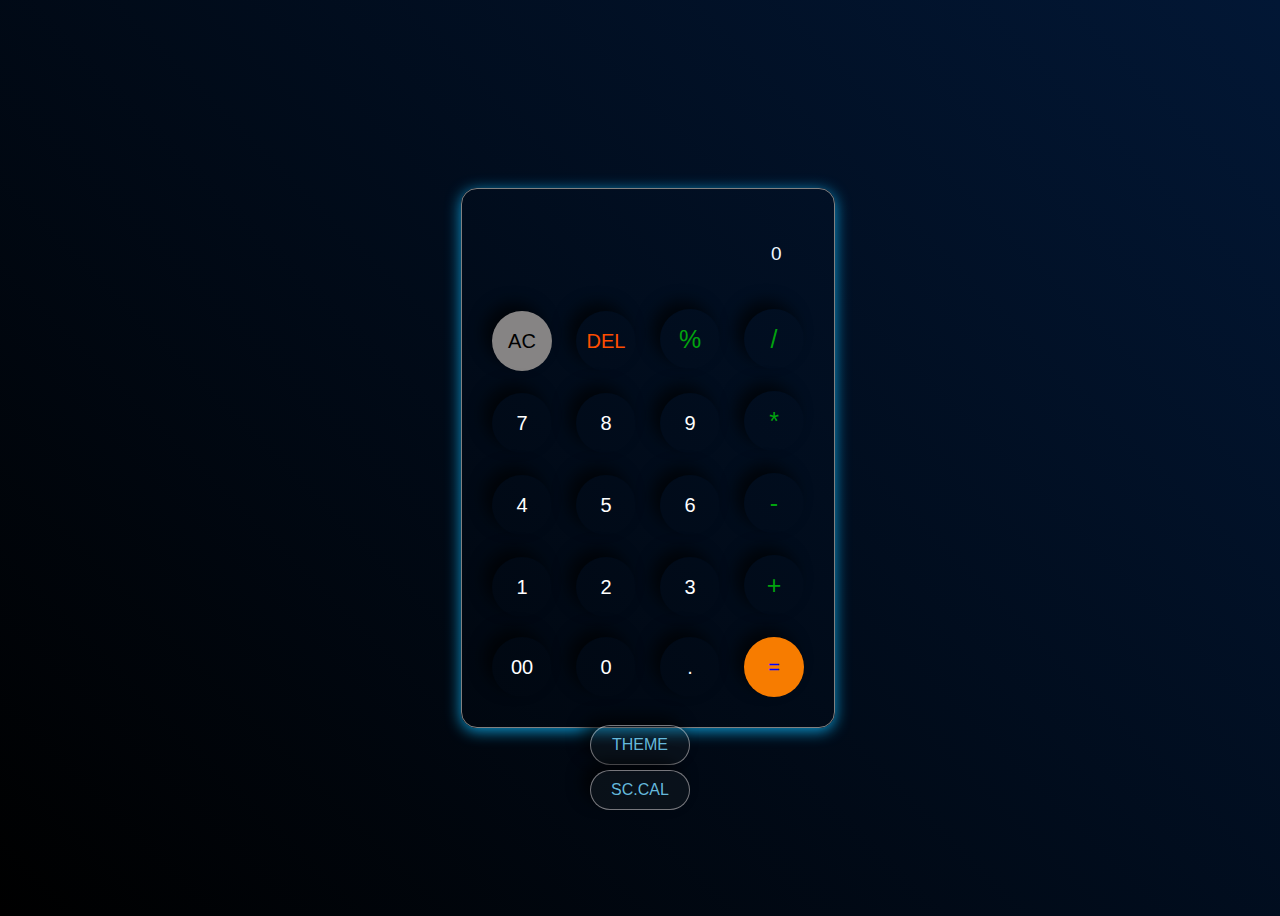
<file: index.htm>
<!DOCTYPE html>
<html lang="en">
<head>
    
    <title>Web Calculator</title>
   <link rel="stylesheet" href="style.css">

   
</head>
<body>
     <div class="calculator">
        <input type="text" placeholder="0" id="inputBox">
        <div>
            <button class="ac">AC</button>
            <button class="del">DEL</button>
           
            <button class="opr">%</button>
            <button class="opr">/</button>
        </div>
        <div>
            <button>7</button>
            <button>8</button>
            <button>9</button>
            <button class="opr">*</button>
        </div>
        <div>
            <button>4</button>
            <button>5</button>
            <button>6</button>
            <button class="opr">-</button>
        </div>
        <div>
            <button>1</button>
            <button>2</button>
            <button>3</button>
            <button class="opr">+</button>
        </div>
        <div>
            <button>00</button>
            <button >0</button>
            <button>.</button>
            <button class="equal">=</button>
        </div>
    </div>
    <div id="btn1">
        <a href="theme3.htm"><button class="btn1">THEME</button></a>
    </div>
    <div id="btn2">
        <a href="sintific.htm"><button class="btn2">SC.CAL</button></a>

    </div>
     <script src="script.js"></script>

    
</body>
</html>
</file>
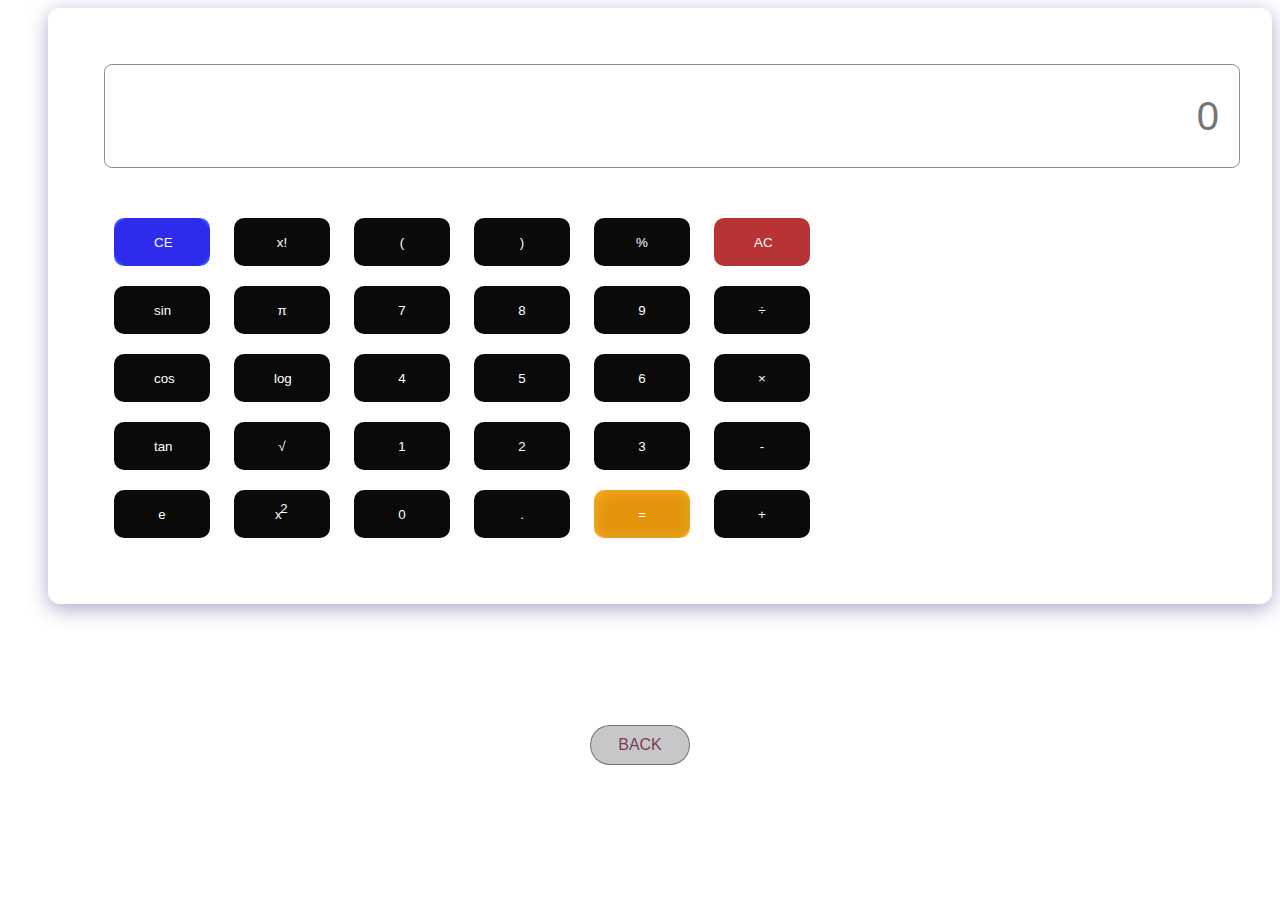
<file: demo.htm>
<!DOCTYPE html>
<html lang="en">
<head>
    <meta charset="UTF-8">
    <meta name="viewport" content="width=device-width, initial-scale=1.0">
    <title>Scientific Calculator</title>
    <style>
        <style>
 body {
    padding: 0;
    margin: 0;
    display: flex;
    justify-content: center;
    align-items: center;
    min-height: 100vh;
    user-select: none;
    background-image: url('john-fowler-aaIN3y2zcMQ-unsplash.jpg');
    background-size: cover;
    background-attachment: fixed;
    backdrop-filter: blur(4.5px);
}

.container {
    margin-left: 2.5em; 
    padding: 56px; 
    border-radius: 12px; 
    box-shadow: 0px 5px 20px rgba(90, 80, 155, 0.497);
}

.content {
    width: 100%;
    margin-top: 2.5em; 
    display: flex;
    justify-content: center;
    align-items: center;
    flex-direction: column;
}

.row button {
    padding: 1em 3em;
    border: none;
    outline: none;
    color: rgb(255, 255, 255);
    background: #111;
    cursor: pointer;
    position: relative;
    z-index: 0;
    border-radius: 16px; 
    height: 48px; 
    width: 96px;
    margin: 10px; 
}

.display #screen {
    margin-bottom: 1em;
    width: 100%;
    height: 100px; 
    font-size: 40px;
    outline: none;
    border: none;
    text-align: right;
    padding-right: 0.5em;
    background: transparent;
    border-radius: 8px; 
    border: 1px solid #1111117a;
}

@media only screen and (max-width: 600px) {
    .container {
        margin: 1em;
        padding: 20px;
    }

    .row button {
        padding: 0.5em 1.8em;
        height: 30px;
        width: 60px;
        font-size: 14px;
    }

    .display #screen {
        height: 50px;
        font-size: 25px;
    }
}

    .row button:hover:before {
  opacity:1;
}

.row button:after {
  z-index: -1;
  content: "";
  position: absolute;
  width: 100%;
  height: 100%;
  background: rgb(11, 10, 10);
  left: 0;
  top: 0;
  border-radius: 10px;
}
#ac::after{
    background: #b83434;
}
#ce::after{
    background: #002affd0;
}
#eval::after{
    background:rgba(255, 157, 0, 0.886);
}
.row button:before {
  content: "";
  background: linear-gradient(
    45deg,
    #ff0000,
    #ff7300,
    #fffb00,
    #48ff00,
    #00ffd5,
    #002bff,
    #7a00ff,
    #ff00c8,
    #ff0000
  );
  position: absolute;
  top: -2px;
  left: -2px;
  background-size: 400%;
  z-index: -1;
  filter: blur(5px);
  width: calc(100% + 4px);
  height: calc(100% + 4px);
  animation: glowingbn5 20s linear infinite;
  opacity: 0;
  transition: opacity 0.3s ease-in-out;
  border-radius: 10px;
}
@keyframes glowingrow button {
  0% {
    background-position: 0 0;
  }
  50% {
    background-position: 400% 0;
  }
  100% {
    background-position: 0 0;
  }
}


 

    #eval {
        background: #0a5067;
        color: #fff;
        box-shadow: inset 5px 5px 8px #66d9ff,
            inset -5px -5px 8px #00ace6;
    }

    #eval:hover {
        box-shadow: inset 5px 5px 8px #00ace6,
            inset -5px -5px 8px #00ace6;
    }

    #ac{
        background: #33cc33;
        color: #fff;
    }

    #ac:hover {
        box-shadow: inset 5px 5px 8px #2eb82e,
            inset -5px -5px 8px #33cc33;
    }

    #ce {
        background: #ff3399;
        color: #fff;
    }

    #ce:hover {
        box-shadow: inset 5px 5px 8px #e60073,
            inset -5px -5px 8px #ff3399;
    }
    #btn2 button{
    background-color:rgba(22, 31, 34, 0.251);

    color: rgba(122, 41, 73, 0.919);
    
    padding: 10px 20px;
    text-align: center;
    
    border: 1px solid rgba(34, 22, 22, 0.469);
    cursor: pointer;
    font-size: 16px;
    border-radius: 50px; 
    margin: 10px;
    width: 100px;
    height: 40px;
    position: absolute;
    bottom:15%;
   left: 0;
   right: 0;
   margin: auto;
}
#btn2 button:hover {
    /* background-color: #45a049; */
    border: 1px solid rgb(255, 255, 255);
    box-shadow: 0 0 5px #96216593,
    0 0 25px #96216593,
    0 0 50px #96216593,
    0 0 100px #822f9089,
    0 0 200px #96216593;
}
</style>
    </style>
</head>
<body>

<div class="container">
    <div class="display">
        <input id="screen" type="text" placeholder="0">
    </div>

    <div class="btns">
        <div class="row">
            <button id="ce" onclick="backspc()">CE</button>
            <button onclick="fact()">x!</button>
            <button class="btn">(</button>
            <button class="btn">)</button>
            <button class="btn">%</button>
            <button id="ac" onclick="clearScreen()">AC</button>
        </div>

        <div class="row">
            <button onclick="calculateTrig('sin')">sin</button>
            <button onclick="insertPi()">π</button>
            <button class="btn">7</button>
            <button class="btn">8</button>
            <button class="btn">9</button>
            <button class="btn" onclick="appendToScreen('/')">÷</button>
        </div>

        <div class="row">
            <button onclick="calculateTrig('cos')">cos</button>
            <button onclick="calculateLog()">log</button>
            <button class="btn">4</button>
            <button class="btn">5</button>
            <button class="btn">6</button>
            <button class="btn" onclick="appendToScreen('*')">×</button>
        </div>

        <div class="row">
            <button onclick="calculateTrig('tan')">tan</button>
            <button onclick="calculateSqrt()">√</button>
            <button class="btn">1</button>
            <button class="btn">2</button>
            <button class="btn">3</button>
            <button class="btn" onclick="appendToScreen('-')">-</button>
        </div>

        <div class="row">
            <button onclick="insertE()">e</button>
            <button onclick="calculatePow()">x<span style="position: relative; bottom: .4em; right: .1em;">2</span></button>
            <button class="btn">0</button>
            <button class="btn" onclick="appendToScreen('.')">.</button>
            <button id="eval" onclick="evaluateExpression()">=</button>
            <button class="btn" onclick="appendToScreen('+')">+</button>
        </div>
    </div>
</div>

<div id="btn2">
    <a href="index.htm"><button class="btn2">BACK​</button></a>
</div>

<script>
function clearScreen() {
    document.getElementById('screen').value = '';
}

function calculateTrig(trigFunction) {
    var inputValue = parseFloat(document.getElementById('screen').value);
    if (!isNaN(inputValue)) {
        // Convert the angle to radians
        var angleInRadians = inputValue * (Math.PI / 180);

        switch (trigFunction) {
            case 'sin':
                document.getElementById('screen').value = Math.sin(angleInRadians).toFixed(4);
                break;
            case 'cos':
                document.getElementById('screen').value = Math.cos(angleInRadians).toFixed(4);
                break;
            case 'tan':
                document.getElementById('screen').value = Math.tan(angleInRadians).toFixed(4);
                break;
            default:
                break;
        }
    } else {
        document.getElementById('screen').value = 'Invalid input';
    }
}

function calculateLog() {
    var inputValue = parseFloat(document.getElementById('screen').value);
    if (!isNaN(inputValue) && inputValue > 0) {
        document.getElementById('screen').value = Math.log10(inputValue).toFixed(4);
    } else {
        document.getElementById('screen').value = 'Invalid input';
    }
}

function calculateSqrt() {
    var inputValue = parseFloat(document.getElementById('screen').value);
    if (!isNaN(inputValue) && inputValue >= 0) {
        document.getElementById('screen').value = Math.sqrt(inputValue).toFixed(4);
    } else {
        document.getElementById('screen').value = 'Invalid input';
    }
}

function calculatePow() {
    var inputValue = parseFloat(document.getElementById('screen').value);
    document.getElementById('screen').value = Math.pow(inputValue, 2).toFixed(4);
}

function insertE() {
    document.getElementById('screen').value += Math.E.toFixed(4);
}

function insertPi() {
    document.getElementById('screen').value += Math.PI.toFixed(4);
}

function appendToScreen(value) {
    document.getElementById('screen').value += value;
}

function evaluateExpression() {
    try {
        document.getElementById('screen').value = eval(document.getElementById('screen').value).toFixed(4);
    } catch (error) {
        document.getElementById('screen').value = 'Error';
    }
}
</script>

</body>
</html>
</file>
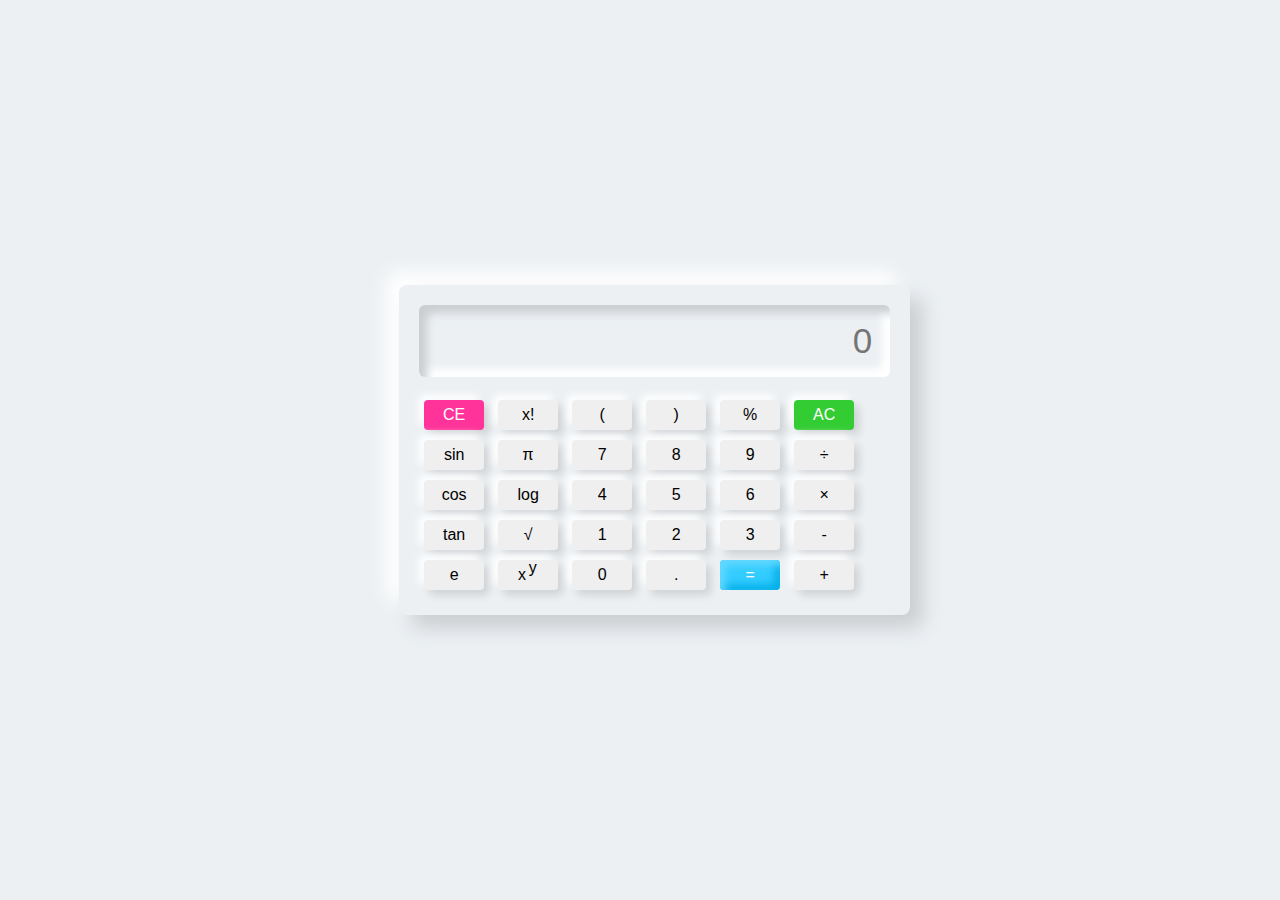
<file: sin.htm>
<!-- //sin.htm -->
<!DOCTYPE html>
<html lang="en">

<head>
    <meta charset="UTF-8">
    <meta name="viewport" content="width=device-width, initial-scale=1.0">
    <title>Nemorphism calci</title>
    <link rel="stylesheet" type="text/css"
        href="https://stackpath.bootstrapcdn.com/font-awesome/4.7.0/css/font-awesome.min.css">
</head>
<style>
    body {
        padding: 0;
        margin: 0;
        display: flex;
        justify-content: center;
        align-items: center;
        min-height: 100vh;
        user-select: none;
        background: #ecf0f3;
    }

    .container {
        margin-left: 1.8em;
        padding: 20px;
        border-radius: 8px;
        box-shadow: 13px 13px 20px #cbced1,
            -13px -13px 20px #ffffff;
    }

    .content {
        width: 100%;
        margin-top: 1.7em;
        display: flex;
        justify-content: center;
        align-items: center;
        flex-direction: column;
    }

    .row button {
        width: 60px;
        height: 30px;
        font-size: 16px;
        border: none;
        outline: none;
        margin: 5px;
        border-radius: 4px;
        transition: .1s;
        box-shadow: 5px 5px 8px #00000020,
            -5px -5px 8px #ffff;
    }

    .row button:hover {
        box-shadow: inset 5px 5px 8px rgba(16, 16, 16, .1),
            inset -5px -5px 8px #fff;
        background: #fff;
    }

    .display #screen {
        margin-bottom: .5em;
        width: auto;
        height: 70px;
        font-size: 35px;
        outline: none;
        border: none;
        text-align: right;
        padding-right: .5em;
        background: #ecf0f3;
        border-radius: 6px;
        box-shadow: inset 8px 8px 8px #cbced1,
            inset -8px -8px 8px #ffffff;
    }

    #eval {
        background: #33ccff;
        color: #fff;
        box-shadow: inset 5px 5px 8px #66d9ff,
            inset -5px -5px 8px #00ace6;
    }

    #eval:hover {
        box-shadow: inset 5px 5px 8px #00ace6,
            inset -5px -5px 8px #00ace6;
    }

    #ac {
        background: #33cc33;
        color: #fff;
    }

    #ac:hover {
        box-shadow: inset 5px 5px 8px #2eb82e,
            inset -5px -5px 8px #33cc33;
    }

    #ce {
        background: #ff3399;
        color: #fff;
    }

    #ce:hover {
        box-shadow: inset 5px 5px 8px #e60073,
            inset -5px -5px 8px #ff3399;
    }
</style>

<body>

    <div class="container">
        <div class="display">
            <input id="screen" type="text" placeholder="0">
        </div>

        <div class="btns">
            <div class="row">
                <button id="ce" onclick="backspc()">CE</button>
                <button onclick="fact()">x!</button>
                <button class="btn">(</button>
                <button class="btn">)</button>
                <button class="btn">%</button>
                <button id="ac" onclick="screen.value=''">AC</button>
            </div>

            <div class="row">
                <button onclick="sin()">sin</button>
                <button onclick="pi()">π</button>
                <button class="btn">7</button>
                <button class="btn">8</button>
                <button class="btn">9</button>
                <button class="btn">÷</button>
            </div>

            <div class="row">
                <button onclick="cos()">cos</button>
                <button onclick="log()">log</button>
                <button class="btn">4</button>
                <button class="btn">5</button>
                <button class="btn">6</button>
                <button class="btn">×</button>
            </div>

            <div class="row">
                <button onclick="tan()">tan</button>
                <button onclick="sqrt()">√</button>
                <button class="btn">1</button>
                <button class="btn">2</button>
                <button class="btn">3</button>
                <button class="btn">-</button>
            </div>

            <div class="row">
                <button onclick="e()">e</button>
                <button onclick="pow()">x <span style="position: relative; bottom: .4em; right: .1em;">y</span>
                </button>
                <button class="btn">0</button>
                <button class="btn">.</button>
                <button id="eval" onclick="screen.value=eval(screen.value)">=</button>
                <button class="btn">+</button>
            </div>
        </div>
    </div>
</body>
<script>
    var screen = document.querySelector('#screen');
    var btn = document.querySelectorAll('.btn');

    /*============ For getting the value of btn, Here we use for loop ============*/
    for (item of btn) {
        item.addEventListener('click', (e) => {
            btntext = e.target.innerText;

            if (btntext == '×') {
                btntext = '*';
            }

            if (btntext == '÷') {
                btntext = '/';
            }
            screen.value += btntext;
        });
    }

    function sin() {
        screen.value = Math.sin(screen.value);
    }

    function cos() {
        screen.value = Math.cos(screen.value);
    }

    function tan() {
        screen.value = Math.tan(screen.value);
    }

    function pow() {
        screen.value = Math.pow(screen.value, 2);
    }

    function sqrt() {
        screen.value = Math.sqrt(screen.value, 2);
    }

    function log() {
        screen.value = Math.log(screen.value);
    }

    function pi() {
        screen.value = 3.14159265359;
    }

    function e() {
        screen.value = 2.71828182846;
    }

    function fact() {
        var i, num, f;
        f = 1
        num = screen.value;
        for (i = 1; i <= num; i++) {
            f = f * i;
        }

        i = i - 1;

        screen.value = f;
    }

    function backspc() {
        screen.value = screen.value.substr(0, screen.value.length - 1);
    }
</script>

</html>
</file>
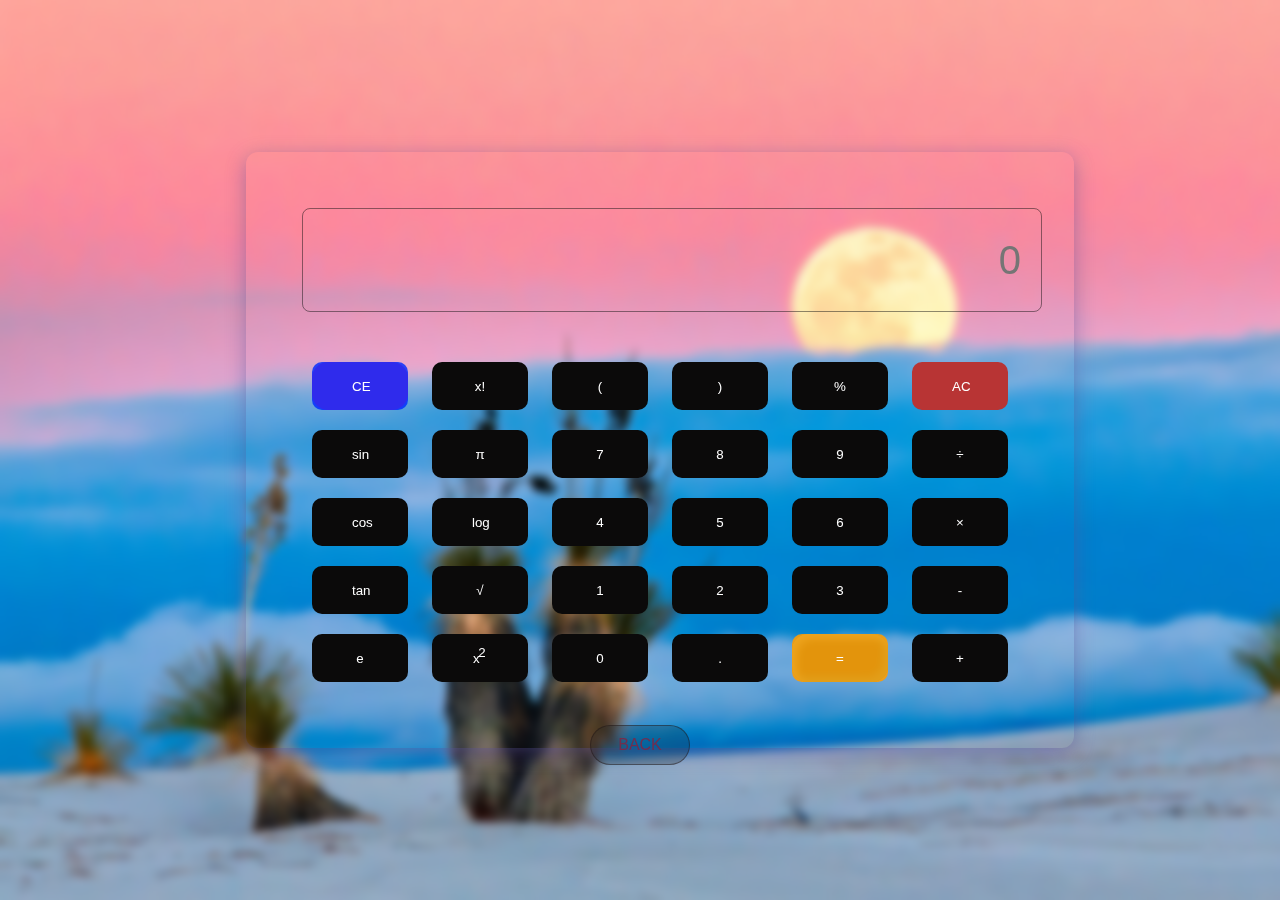
<file: sintific.htm>
<!-- sintific.htm -->
<!DOCTYPE html>
<html lang="en">

<head>
    <meta charset="UTF-8">
    <meta name="viewport" content="width=device-width, initial-scale=1.0">
    <title>Nemorphism calci</title>
    <link rel="stylesheet" type="text/css"
        href="https://stackpath.bootstrapcdn.com/font-awesome/4.7.0/css/font-awesome.min.css">
</head>
<style>
 body {
    padding: 0;
    margin: 0;
    display: flex;
    justify-content: center;
    align-items: center;
    min-height: 100vh;
    user-select: none;
    background-image: url('john-fowler-aaIN3y2zcMQ-unsplash.jpg');
    background-size: cover;
    background-attachment: fixed;
    backdrop-filter: blur(4.5px);
}

.container {
    margin-left: 2.5em; 
    padding: 56px; 
    border-radius: 12px; 
    box-shadow: 0px 5px 20px rgba(90, 80, 155, 0.497);
}

.content {
    width: 100%;
    margin-top: 2.5em; 
    display: flex;
    justify-content: center;
    align-items: center;
    flex-direction: column;
}

.row button {
    padding: 1em 3em;
    border: none;
    outline: none;
    color: rgb(255, 255, 255);
    background: #111;
    cursor: pointer;
    position: relative;
    z-index: 0;
    border-radius: 16px; 
    height: 48px; 
    width: 96px;
    margin: 10px; 
}

.display #screen {
    margin-bottom: 1em;
    width: 100%;
    height: 100px; 
    font-size: 40px;
    outline: none;
    border: none;
    text-align: right;
    padding-right: 0.5em;
    background: transparent;
    border-radius: 8px; 
    border: 1px solid #1111117a;
}

@media only screen and (max-width: 600px) {
    .container {
        margin: 1em;
        padding: 20px;
    }

    .row button {
        padding: 0.5em 1.8em;
        height: 30px;
        width: 60px;
        font-size: 14px;
    }

    .display #screen {
        height: 50px;
        font-size: 25px;
    }
}

    .row button:hover:before {
  opacity:1;
}

.row button:after {
  z-index: -1;
  content: "";
  position: absolute;
  width: 100%;
  height: 100%;
  background: rgb(11, 10, 10);
  left: 0;
  top: 0;
  border-radius: 10px;
}
#ac::after{
    background: #b83434;
}
#ce::after{
    background: #002affd0;
}
#eval::after{
    background:rgba(255, 157, 0, 0.886);
}
.row button:before {
  content: "";
  background: linear-gradient(
    45deg,
    #ff0000,
    #ff7300,
    #fffb00,
    #48ff00,
    #00ffd5,
    #002bff,
    #7a00ff,
    #ff00c8,
    #ff0000
  );
  position: absolute;
  top: -2px;
  left: -2px;
  background-size: 400%;
  z-index: -1;
  filter: blur(5px);
  width: calc(100% + 4px);
  height: calc(100% + 4px);
  animation: glowingbn5 20s linear infinite;
  opacity: 0;
  transition: opacity 0.3s ease-in-out;
  border-radius: 10px;
}
@keyframes glowingrow button {
  0% {
    background-position: 0 0;
  }
  50% {
    background-position: 400% 0;
  }
  100% {
    background-position: 0 0;
  }
}


 

    #eval {
        background: #0a5067;
        color: #fff;
        box-shadow: inset 5px 5px 8px #66d9ff,
            inset -5px -5px 8px #00ace6;
    }

    #eval:hover {
        box-shadow: inset 5px 5px 8px #00ace6,
            inset -5px -5px 8px #00ace6;
    }

    #ac{
        background: #33cc33;
        color: #fff;
    }

    #ac:hover {
        box-shadow: inset 5px 5px 8px #2eb82e,
            inset -5px -5px 8px #33cc33;
    }

    #ce {
        background: #ff3399;
        color: #fff;
    }

    #ce:hover {
        box-shadow: inset 5px 5px 8px #e60073,
            inset -5px -5px 8px #ff3399;
    }
    #btn2 button{
    background-color:rgba(22, 31, 34, 0.251);

    color: rgba(122, 41, 73, 0.919);
    
    padding: 10px 20px;
    text-align: center;
    
    border: 1px solid rgba(34, 22, 22, 0.469);
    cursor: pointer;
    font-size: 16px;
    border-radius: 50px; 
    margin: 10px;
    width: 100px;
    height: 40px;
    position: absolute;
    bottom:15%;
   left: 0;
   right: 0;
   margin: auto;
}
#btn2 button:hover {
    /* background-color: #45a049; */
    border: 1px solid rgb(255, 255, 255);
    box-shadow: 0 0 5px #96216593,
    0 0 25px #96216593,
    0 0 50px #96216593,
    0 0 100px #822f9089,
    0 0 200px #96216593;
}
</style>

<body>

    <div class="container">
        <div class="display">
            <input id="screen" type="text" placeholder="0">
        </div>

        <div class="btns">
            <div class="row">
                <button id="ce" onclick="backspc()">CE</button>
                <button onclick="fact()">x!</button>
                <button class="btn">(</button>
                <button class="btn">)</button>
                <button class="btn">%</button>
                <button id="ac" onclick="screen.value=''">AC</button>
            </div>

            <div class="row">
                <button onclick="sin()">sin</button>
                <button onclick="pi()">π</button>
                <button class="btn">7</button>
                <button class="btn">8</button>
                <button class="btn">9</button>
                <button class="btn">÷</button>
            </div>

            <div class="row">
                <button onclick="cos()">cos</button>
                <button onclick="log()">log</button>
                <button class="btn">4</button>
                <button class="btn">5</button>
                <button class="btn">6</button>
                <button class="btn">×</button>
            </div>

            <div class="row">
                <button onclick="tan()">tan</button>
                <button onclick="sqrt()">√</button>
                <button class="btn">1</button>
                <button class="btn">2</button>
                <button class="btn">3</button>
                <button class="btn">-</button>
            </div>

            <div class="row">
                <button onclick="e()">e</button>
                <button onclick="pow()">x<span style="position: relative; bottom: .4em; right: .1em;">2</span>
                </button>
                <button class="btn">0</button>
                <button class="btn">.</button>
                <button id="eval" onclick="screen.value=eval(screen.value)">=</button>
                <button class="btn">+</button>
            </div>
        </div>
    </div>
    <div id="btn2">
        <a href="index.htm"><button class="btn2">BACK​</button></a>

    </div>
</body>
<script>
    var screen = document.querySelector('#screen');
    var btn = document.querySelectorAll('.btn');

    for (item of btn) {
        item.addEventListener('click', (e) => {
            btntext = e.target.innerText;

            if (btntext == '×') {
                btntext = '*';
            }

            if (btntext == '÷') {
                btntext = '/';
            }
            screen.value += btntext;
        });
    }

    function sin() {
        screen.value = Math.sin(screen.value);
    }

    function cos() {
        screen.value = Math.cos(screen.value);
    }

    function tan() {
        screen.value = Math.tan(screen.value);
    }

    function pow() {
        screen.value = Math.pow(screen.value, 2);
    }

    function sqrt() {
        screen.value = Math.sqrt(screen.value, 2);
    }

    function log() {
        screen.value = Math.log(screen.value);
    }

    function pi() {
        screen.value = 3.14159265359;
    }

    function e() {
        screen.value = 2.71828182846;
    }

    function fact() {
        var i, num, f;
        f = 1
        num = screen.value;
        for (i = 1; i <= num; i++) {
            f = f * i;
        }

        i = i - 1;

        screen.value = f;
    }

    function backspc() {
        screen.value = screen.value.substr(0, screen.value.length - 1);
    }
    
</script>

</html>
</file>
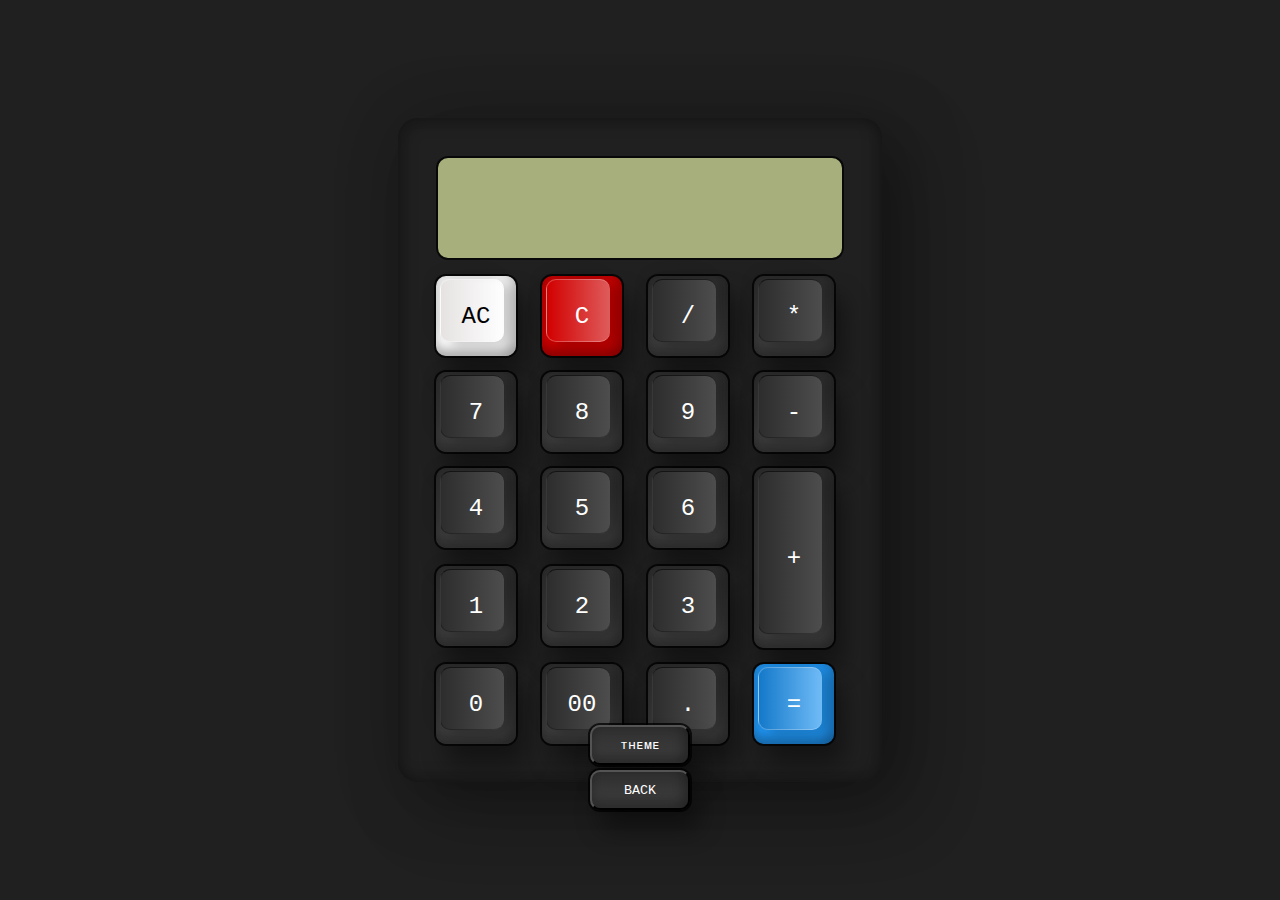
<file: theme3.htm>
<!DOCTYPE html>
<html lang="en">
<head>
    <title>Calculator</title>
    <style>
         * {
  margin: 0;
  padding: 0;
  box-sizing: border-box;
  font-family: "Courier New", Courier, monospace;
}
body {
  display: flex;
  height: 100vh;
  align-items: center;
  justify-content: center;
  background-color: #202020;
}
.container {
  position: relative;
  min-width: 300px;
  min-height: 400px;
  padding: 40px 30px 30px;
  border-radius: 20px;
  box-shadow: 25px 25px 75px rgba(0, 0, 0, 0.25),
    10px 10px 70px rgba(0, 0, 0, 0.25), inset -5px -5px 15px rgba(0, 0, 0, 0.25),
    inset 5px 5px 15px rgba(0, 0, 0, 0.25);
}
.container span {
  color: #fff;
  position: relative;
  display: grid;
  width: 80px;
  place-items: center;
  margin: 8px;
  height: 80px;
  background: linear-gradient(180deg, #2f2f2f, #3f3f3f);
  box-shadow: inset -8px 0 8px rgba(0, 0, 0, 0.15),
    inset 0 -8px 8px rgba(0, 0, 0, 0.25), 0 0 0 2px rgba(0, 0, 0, 0.75),
    10px 20px 25px rgba(0, 0, 0, 0.4);
  user-select: none;
  cursor: pointer;
  font-weight: 400;
  border-radius: 10px;
}
.calculator span:active {
  filter: brightness(1.5);
}
.calculator span::before {
  content: "";
  position: absolute;
  top: 3px;
  left: 4px;
  bottom: 14px;
  right: 12px;
  border-radius: 10px;
  background: linear-gradient(90deg, #2d2d2d, #4d4d4d);
  box-shadow: -5px -5px 15px rgba(0, 0, 0, 0.1),
    10px 5px 10px rgba(0, 0, 0, 0.15);
  border-left: 1px solid #0004;
  border-bottom: 1px solid #0004;
  border-top: 1px solid #0009;
}
.calculator span i {
  position: relative;
  font-style: normal;
  font-size: 1.5em;
  text-transform: uppercase;
}
.calculator {
  position: relative;
  display: grid;
}
.calculator .value {
  position: relative;
  grid-column: span 4;
  height: 100px;
  width: calc(100% - 20px);
  left: 10px;
  border: none;
  outline: none;
  background-color: #a7af7c;
  margin-bottom: 10px;
  border-radius: 10px;
  box-shadow: 0 0 0 2px rgba(0, 0, 0, 0.75);
  text-align: right;
  padding: 10px;
  font-size: 2em;
}

.calculator .c {
  
  background: rgb(206, 0, 0);
}
.calculator .c::before {
  background: linear-gradient(90deg, #d20000, #ffffff5c);
  border-left: 1px solid #fff4;
  border-bottom: 1px solid #fff4;
  border-top: 1px solid #fff4;
}
.calculator .ac {
  
  background: rgb(255, 255, 255);
  color: #000000;
}
.calculator .ac::before {
  background: linear-gradient(90deg, #e6e2e2, #ffffff5c);
  border-left: 1px solid #fff4;
  border-bottom: 1px solid #fff4;
  border-top: 1px solid #fff4;
}
.calculator .plus {
  grid-row: span 2;
  height: 180px;
}
.calculator .equal {
  background: #2196f3;
}
.calculator .equal::before {
  background: linear-gradient(90deg, #1479c9, #ffffff5c);
  border-left: 1px solid #fff4;
  border-bottom: 1px solid #fff4;
  border-top: 1px solid #fff4;
}
#btn2 button {
  color: #fff;
  
  display: grid;
  
  place-items: center;
 
  background: linear-gradient(180deg, #2f2f2f, #3f3f3f);
  box-shadow: inset -8px 0 8px rgba(0, 0, 0, 0.15),
    inset 0 -8px 8px rgba(0, 0, 0, 0.25), 0 0 0 2px rgba(0, 0, 0, 0.75),
    10px 20px 25px rgba(0, 0, 0, 0.4);
  user-select: none;
  cursor: pointer;
  font-weight: 400;
  border-radius: 10px;
  bottom: 12%
  margin: 10px;
    width: 100px;
    height: 40px;
    position: absolute;
    bottom:15%;
   left: 0;
   right: 0;
   margin: auto;;
}
#btn3 button {
  color: #fff;
  
  display: grid;
  
  place-items: center;
 
  background: linear-gradient(180deg, #2f2f2f, #3f3f3f);
  box-shadow: inset -8px 0 8px rgba(0, 0, 0, 0.15),
    inset 0 -8px 8px rgba(0, 0, 0, 0.25), 0 0 0 2px rgba(0, 0, 0, 0.75),
    10px 20px 25px rgba(0, 0, 0, 0.4);
  user-select: none;
  cursor: pointer;
  font-weight: 400;
  border-radius: 10px;
  bottom: 12%
  margin: 10px;
    width: 100px;
    height: 40px;
    position: absolute;
    bottom:10%;
   left: 0;
   right: 0;
   margin: auto;;
}


    </style>
</head>
<body>
    <div class="container">
        <form action="" name="calc" class="calculator">
          <input type="text" class="value" readonly name="txt" />
          <span class="ac" onclick="clearInput()"><i>AC</i></span>
          <span class="c" onclick="clearLastDigit()"><i>C</i></span>
          
          <span class="num" onclick="appendValue('/')"><i>/</i></span>
          <span class="num" onclick="appendValue('*')"><i>*</i></span>
          <span class="num" onclick="appendValue('7')"><i>7</i></span>
          <span class="num" onclick="appendValue('8')"><i>8</i></span>
          <span class="num" onclick="appendValue('9')"><i>9</i></span>
          <span class="num" onclick="appendValue('-')"><i>-</i></span>
          <span class="num" onclick="appendValue('4')"><i>4</i></span>
          <span class="num" onclick="appendValue('5')"><i>5</i></span>
          <span class="num" onclick="appendValue('6')"><i>6</i></span>
          <span class="num plus" onclick="appendValue('+')"><i>+</i></span>
          <span class="num" onclick="appendValue('1')"><i>1</i></span>
          <span class="num" onclick="appendValue('2')"><i>2</i></span>
          <span class="num" onclick="appendValue('3')"><i>3</i></span>
          <span class="num" onclick="appendValue('0')"><i>0</i></span>
          <span class="num" onclick="appendValue('00')"><i>00</i></span>
          <span class="num" onclick="appendValue('.')"><i>.</i></span>
          <span class="num equal" onclick="calculateResult()"><i>=</i></span>
        </form>
      </div>
   
    <div id="btn2">
      <a href="theme1.htm"><button class="btn2">ᴛʜᴇᴍᴇ</button></a>

  </div>
  <div id="btn3">
    <a href="index.htm"><button class="btn3">BACK​</button></a>

</div>

      <script>
        function clearInput() {
            document.calc.txt.value = '';
        }

        function appendValue(value) {
            document.calc.txt.value += value;
        }

        function calculateResult() {
            document.calc.txt.value = eval(calc.txt.value);
        }
        function clearLastDigit() {
            let currentValue = document.calc.txt.value;
            document.calc.txt.value = currentValue.substring(0, currentValue.length - 1);
        }
      </script>
</body>
</html>
</file>
<file: style.css>
/* style.css */
<style>
  @import url('https://fonts.googleapis.com/css2?family=Poppins:wght@500&display=swap');
</style>
*{
    margin: 0;
    padding: 0;
    box-sizing: border-box;


}
body{
    width: 100%;
    height: 100vh;
    display: flex;
    justify-content: center;
    align-items: center;
    background: linear-gradient(45deg,#000000,#021735);

}
.calculator{
    border: 1px solid grey;
    padding: 20px;
    border-radius: 16px;
    background-color: transparent;
    box-shadow: 0px 3px 15px rgba(15, 187, 255, 0.812);

}
input{
    width:80%;
    border: none;
    padding:24px;
    margin:10px;
    background: transparent;
    border-radius: 20px;
    box-shadow: #3a4452;
    font-size: 19px;
    text-align: right;
    cursor: pointer;
    color: #fff;

}
input::placeholder{
    color: aliceblue;

}
button{
    border: none;
    width: 60px;
    height: 60px;
    margin: 10px;
    border-radius: 50%;
    background-color: transparent;
    color: #fff;
    font-size: 20px;
    cursor: pointer;
   
    box-shadow: -8px -8px 15px rgba(0, 0, 0, 0.668);
   

}
/* Add media queries for responsiveness */

@media (max-width: 768px) {
    .calculator {
        padding: 10px;
    }

    input {
        padding: 10px;
        font-size: 14px;
    }

    button {
        width: 50px;
        height: 50px;
        font-size: 18px;
    }
}
button:hover{
    box-shadow: 0 0 5px #dbb312b3,
    0 0 25px #b59410a2,
    0 0 50px #b5941093,
    0 0 100px #eac42d89,
    0 0 200px #B59410;
  
}
.equal
{
    background-color: rgb(247, 124, 0);
   color: rgb(0, 0, 255);
}
.opr
{
    color: rgb(1, 163, 14);
    font-size: 25px;
}
.del{
    color: #ff4d00;
}
.ac{
    color: black;
    background-color: #868484;
}
.del:hover{
    box-shadow: 0 0 5px #e42b2bb3,
    0 0 25px #b51010a2,
    0 0 50px #b5101093,
    0 0 100px #ea2d2d89,
    0 0 200px #b51010;
}
.ac:hover{
    box-shadow: 0 0 5px #ffffffb3,
    0 0 25px #ffffffa2,
    0 0 50px #ffffff93,
    0 0 100px #ffffff89,
    0 0 200px #ffffff;
}
.equal:hover{
    box-shadow: none;
}
.opr:hover{
    box-shadow: 
    0 0 5px #056008b3,
    0 0 25px #056008b3,
    0 0 50px #056008b3,
    0 0 100px #056008b3,
    0 0 200px #056008b3;
}



.b1{
    color: rgb(247, 181, 247);
}
.b2{
    color: #7eadef;
}
#btn1 button {
    background-color:rgba(35, 45, 49, 0.251);

    color: rgba(111, 203, 239, 0.919);
    
    padding: 10px 20px;
    text-align: center;
    
    border: 1px solid rgba(242, 236, 236, 0.469);
    cursor: pointer;
    font-size: 16px;
    border-radius: 50px; 
    margin: 10px;
    width: 100px;
    height: 40px;
    position: absolute;
    bottom:15%;
   left: 0;
   right: 0;
   margin: auto;
    
}

#btn1 button:hover {
    /* background-color: #45a049; */
    border: 1px solid rgb(255, 255, 255);
    box-shadow: 0 0 5px #347293b3,
    0 0 25px #2d5a84a2,
    0 0 50px #21679693,
    0 0 100px #822f9089,
    0 0 200px #3d7596;
}
#btn2 button{
    background-color:rgba(35, 45, 49, 0.251);

    color: rgba(111, 203, 239, 0.919);
    
    padding: 10px 20px;
    text-align: center;
  
    border: 1px solid rgba(242, 236, 236, 0.469);
    cursor: pointer;
    font-size: 16px;
    border-radius: 50px; 
    margin: 10px;
    width: 100px;
    height: 40px;
    position: absolute;
    bottom:10%;
   left: 0;
   right: 0;
   margin: auto;
}
#btn2 button:hover {
    /* background-color: #45a049; */
    border: 1px solid rgb(255, 255, 255);
    box-shadow: 0 0 5px #347293b3,
    0 0 25px #2d5a84a2,
    0 0 50px #21679693,
    0 0 100px #822f9089,
    0 0 200px #3d7596;
}
</file>
